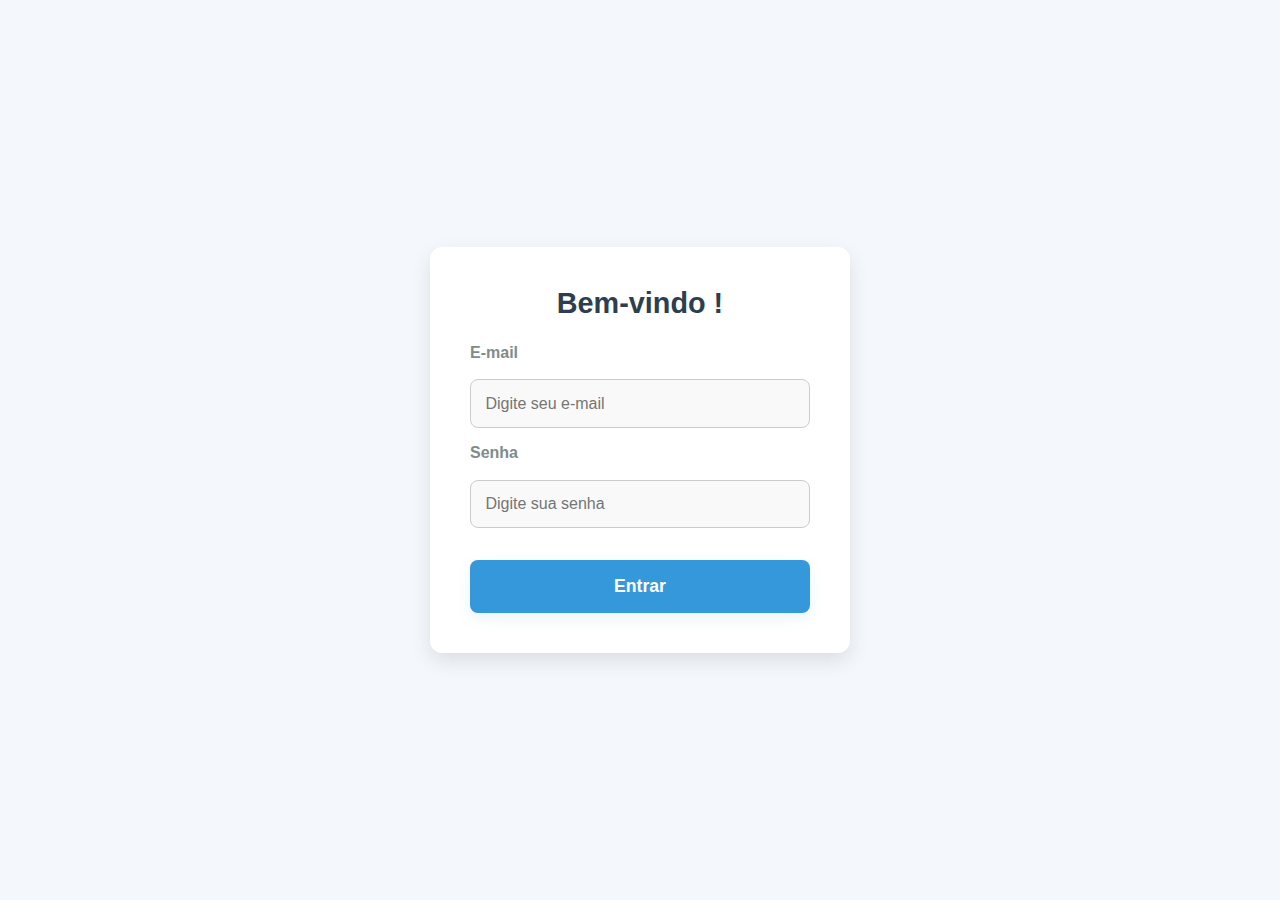
<file: index.html>
<!DOCTYPE html>
<html lang="pt-br">

<head>
    <meta charset="UTF-8">
    <meta name="viewport" content="width=device-width, initial-scale=1.0">
    <title>Login</title>
    <link rel="stylesheet" href="css/style.css">
</head>

<body>
    <div class="container">
        <h2>Bem-vindo !</h2>
        <form id="login-form">
            <label for="email">E-mail</label>
            <input type="email" id="email" name="email" placeholder="Digite seu e-mail" required>

            <label for="password">Senha</label>
            <input type="password" id="password" name="password" placeholder="Digite sua senha" required>

            <button type="submit">Entrar</button>
        </form>
    </div>
    <script src="js/script.js"></script>
</body>

</html>
</file>
<file: css/style.css>
* {
    margin: 0;
    padding: 0;
    box-sizing: border-box;
}

body {
    font-family: 'Segoe UI', Tahoma, Geneva, Verdana, sans-serif;
    background-color: #f4f7fb;
    /* Cor de fundo mais suave */
    display: flex;
    justify-content: center;
    align-items: center;
    min-height: 100vh;
    color: #333;
}

.container {
    width: 100%;
    max-width: 420px;
    padding: 2.5rem;
    background-color: #ffffff;
    border-radius: 12px;
    box-shadow: 0 8px 20px rgba(0, 0, 0, 0.1);
    text-align: center;
    transition: box-shadow 0.3s ease;
    overflow: hidden;
}

.container:hover {
    box-shadow: 0 12px 30px rgba(0, 0, 0, 0.15);
}

h2 {
    font-size: 1.8rem;
    margin-bottom: 1.5rem;
    color: #2c3e50;
    /* Tom mais sóbrio */
    font-weight: 700;
}

label {
    font-size: 1rem;
    color: #7f8c8d;
    margin-top: 1rem;
    display: block;
    text-align: left;
    font-weight: 600;
    margin-bottom: 0.3rem;
}

input[type="email"],
input[type="password"] {
    width: 100%;
    padding: 0.9rem;
    margin-top: 0.8rem;
    border: 1px solid #ccc;
    border-radius: 8px;
    font-size: 1rem;
    outline: none;
    background-color: #f9f9f9;
    color: #333;
    transition: border-color 0.3s ease, box-shadow 0.3s ease;
}

input[type="email"]:focus,
input[type="password"]:focus {
    border-color: #3498db;
    box-shadow: 0 0 8px rgba(52, 152, 219, 0.3);
    background-color: #ffffff;
}

button {
    width: 100%;
    padding: 1rem;
    margin-top: 2rem;
    background-color: #3498db;
    border: none;
    border-radius: 8px;
    color: #fff;
    font-size: 1.1rem;
    font-weight: 700;
    cursor: pointer;
    transition: background-color 0.3s ease, transform 0.2s ease;
    box-shadow: 0 5px 15px rgba(52, 152, 219, 0.1);
}

button:hover {
    background-color: #2980b9;
}

button:active {
    transform: scale(0.98);
}

.error {
    color: #e74c3c;
    font-size: 0.95em;
    margin-top: 1.2rem;
    font-weight: 600;
}
</file>
